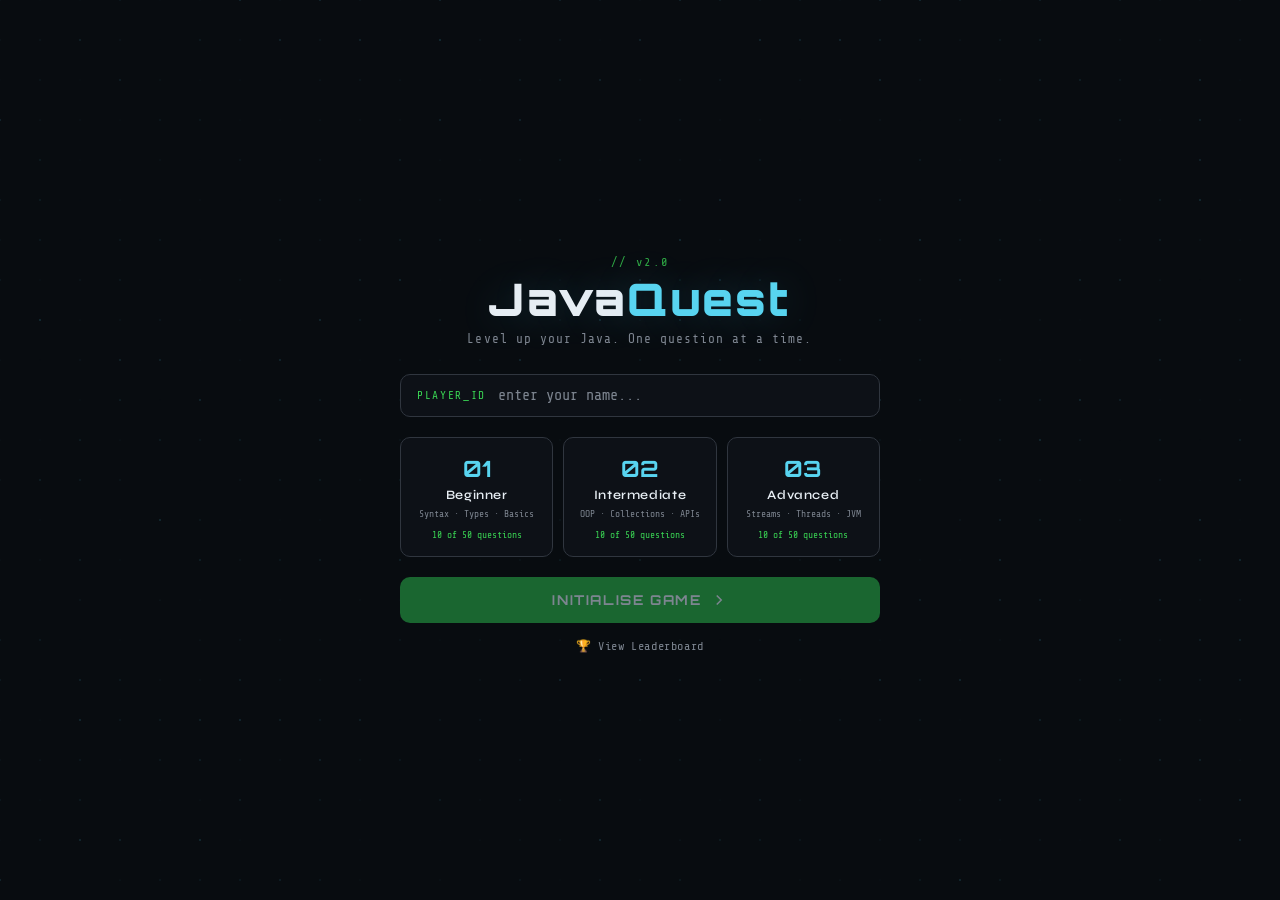
<file: docs/index.html>
<!DOCTYPE html>
<html lang="en">
<head>
  <meta charset="UTF-8" />
  <meta name="viewport" content="width=device-width, initial-scale=1.0" />
  <link rel="icon" type="image" href="favicon.png">
  <title>JavaQuest — Master Java</title>
  <link rel="preconnect" href="https://fonts.googleapis.com" />
  <link rel="preconnect" href="https://fonts.gstatic.com" crossorigin />
  <link href="https://fonts.googleapis.com/css2?family=Share+Tech+Mono&family=Orbitron:wght@700;900&family=Syne:wght@400;600&display=swap" rel="stylesheet" />
  <link rel="stylesheet" href="css/style.css" />
</head>
<body>

  <!-- Animated background grid -->
  <canvas id="bgCanvas"></canvas>

  <div class="shell">

    <!-- ── SCREEN 1: INTRO ─────────────────────────── -->
    <div id="screen-intro" class="screen active">
      <div class="logo-block">
        <div class="logo-tag">// v2.0</div>
        <h1 class="logo">Java<span>Quest</span></h1>
        <p class="tagline">Level up your Java. One question at a time.</p>
      </div>

      <div class="name-row">
        <label for="playerName">PLAYER_ID</label>
        <input id="playerName" type="text" placeholder="enter your name..." autocomplete="off" maxlength="20" />
      </div>

      <div class="level-grid">
        <button class="level-card" data-level="beginner">
          <span class="lc-icon">01</span>
          <span class="lc-label">Beginner</span>
          <span class="lc-desc">Syntax · Types · Basics</span>
          <span class="lc-count">10 of 50 questions</span>
        </button>
        <button class="level-card" data-level="intermediate">
          <span class="lc-icon">02</span>
          <span class="lc-label">Intermediate</span>
          <span class="lc-desc">OOP · Collections · APIs</span>
          <span class="lc-count">10 of 50 questions</span>
        </button>
        <button class="level-card" data-level="advanced">
          <span class="lc-icon">03</span>
          <span class="lc-label">Advanced</span>
          <span class="lc-desc">Streams · Threads · JVM</span>
          <span class="lc-count">10 of 50 questions</span>
        </button>
      </div>

      <button id="startBtn" class="btn-primary" disabled>
        <span>INITIALISE GAME</span>
        <svg viewBox="0 0 24 24" fill="none" stroke="currentColor" stroke-width="2"><polyline points="9 18 15 12 9 6"/></svg>
      </button>

      <a href="leaderboard.html" class="lb-link">🏆 View Leaderboard</a>
    </div>

    <!-- ── SCREEN 2: GAME ──────────────────────────── -->
    <div id="screen-game" class="screen">

      <div class="game-header">
        <div class="gh-left">
          <span class="gh-level" id="gh-level">BEGINNER</span>
          <span class="gh-qnum" id="gh-qnum">Q 1 / 10</span>
        </div>
        <div class="progress-bar"><div class="progress-fill" id="progressFill"></div></div>
        <div class="gh-score-wrap">
          <span class="gh-score-label">SCORE</span>
          <span class="gh-score" id="gh-score">000</span>
        </div>
      </div>

      <div class="timer-bar"><div class="timer-fill" id="timerFill"></div></div>

      <div class="question-card" id="questionCard">
        <p class="q-label">QUESTION</p>
        <h2 id="questionText">Loading...</h2>
      </div>

      <div class="options-grid" id="optionsGrid">
        <button class="opt-btn" data-idx="0"></button>
        <button class="opt-btn" data-idx="1"></button>
        <button class="opt-btn" data-idx="2"></button>
        <button class="opt-btn" data-idx="3"></button>
      </div>
      

      <div class="feedback-row" id="feedbackRow">
        <span id="feedbackText"></span>
        <button id="nextBtn" class="btn-next hidden">NEXT <span>→</span></button>
      </div>
    </div>

    <!-- ── SCREEN 3: RESULT ────────────────────────── -->
    <div id="screen-result" class="screen">
      <div class="result-inner">
        <div class="result-badge" id="resultBadge">🎉</div>
        <h2 class="result-title" id="resultTitle">Game Over</h2>
        <div class="result-score-wrap">
          <span class="result-score" id="resultScore">0</span>
          <span class="result-total" id="resultTotal">/ 10</span>
        </div>
        <p class="result-msg" id="resultMsg"></p>
        <div class="result-stats" id="resultStats"></div>
        <div class="result-btns">
          <button class="btn-primary" id="playAgainBtn">PLAY AGAIN</button>
          <a href="leaderboard.html" class="btn-secondary">LEADERBOARD</a>
        </div>
      </div>
    </div>

  </div>

  <script src="js/game.js"></script>
</body>
</html>
</file>
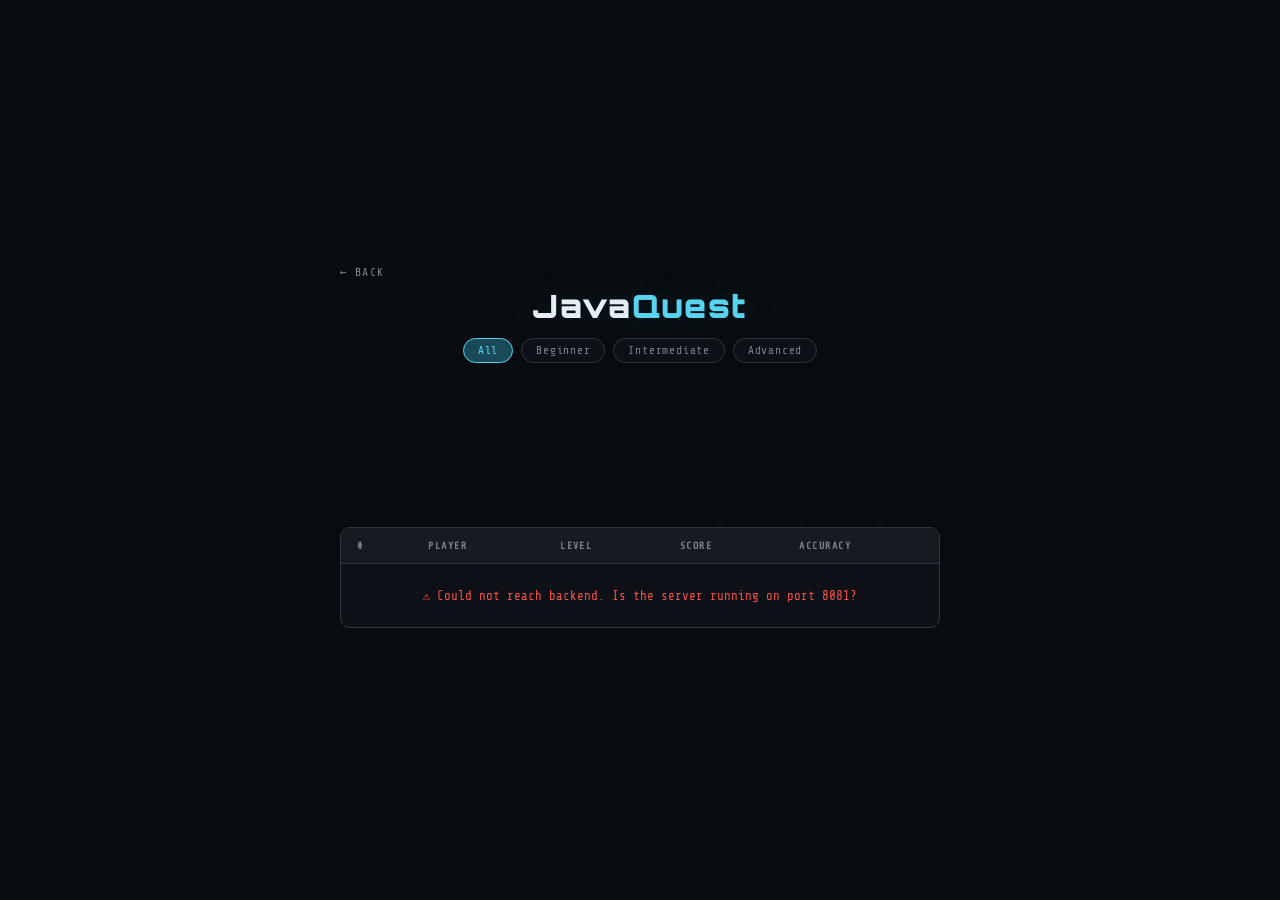
<file: docs/leaderboard.html>
<!DOCTYPE html>
<html lang="en">
<head>
  <meta charset="UTF-8" />
  <meta name="viewport" content="width=device-width, initial-scale=1.0" />
  <title>JavaQuest — Leaderboard</title>
  <link rel="preconnect" href="https://fonts.googleapis.com" />
  <link rel="preconnect" href="https://fonts.gstatic.com" crossorigin />
  <link href="https://fonts.googleapis.com/css2?family=Share+Tech+Mono&family=Orbitron:wght@700;900&family=Syne:wght@400;600&display=swap" rel="stylesheet" />
  <link rel="stylesheet" href="css/style.css" />
</head>
<body>

  <canvas id="bgCanvas"></canvas>

  <div class="shell lb-shell">

    <div class="lb-header">
      <a href="index.html" class="back-btn">← BACK</a>
      <h1 class="logo lb-logo">Java<span>Quest</span></h1>
      <div class="filter-row">
        <button class="filter-btn active" data-filter="all">All</button>
        <button class="filter-btn" data-filter="beginner">Beginner</button>
        <button class="filter-btn" data-filter="intermediate">Intermediate</button>
        <button class="filter-btn" data-filter="advanced">Advanced</button>
      </div>
    </div>

    <div class="lb-podium" id="lbPodium">
      <!-- top 3 injected by JS -->
    </div>

    <div class="lb-table-wrap">
      <table class="lb-table">
        <thead>
          <tr>
            <th>#</th>
            <th>PLAYER</th>
            <th>LEVEL</th>
            <th>SCORE</th>
            <th>ACCURACY</th>
          </tr>
        </thead>
        <tbody id="leaderboardBody">
          <tr class="lb-loading"><td colspan="5">Loading scores...</td></tr>
        </tbody>
      </table>
    </div>

    <p class="lb-empty hidden" id="lbEmpty">No scores yet. Be the first! 🚀</p>

  </div>

  <script src="js/leaderboard.js"></script>
</body>
</html>
</file>
<file: docs/css/style.css>
/* ═══════════════════════════════════════════════
   JavaQuest — Production CSS
   Theme: Dark Terminal / Coder Aesthetic
═══════════════════════════════════════════════ */

:root {
  --bg:        #080c10;
  --surface:   #0d1117;
  --surface2:  #161b22;
  --surface3:  #1c2330;
  --border:    #30363f;
  --green:     #39d353;
  --green-dim: #1a6630;
  --cyan:      #58d4f0;
  --cyan-dim:  #1a4a57;
  --yellow:    #f0c040;
  --red:       #f85149;
  --red-dim:   #5a1a1a;
  --text:      #e6edf3;
  --text-muted:#7d8590;
  --font-mono: 'Share Tech Mono', monospace;
  --font-head: 'Orbitron', sans-serif;
  --font-body: 'Syne', sans-serif;
  --radius:    10px;
  --glow-g:    0 0 20px rgba(57,211,83,.35);
  --glow-c:    0 0 20px rgba(88,212,240,.35);
}

*, *::before, *::after { box-sizing: border-box; margin: 0; padding: 0; }

html { font-size: 16px; }

body {
  background: var(--bg);
  color: var(--text);
  font-family: var(--font-body);
  min-height: 100vh;
  display: flex;
  justify-content: center;
  align-items: center;
  overflow-x: hidden;
}

/* ── Background Canvas ─────────────────────── */
#bgCanvas {
  position: fixed;
  inset: 0;
  z-index: 0;
  pointer-events: none;
  opacity: .35;
}

/* ── Shell ─────────────────────────────────── */
.shell {
  position: relative;
  z-index: 1;
  width: min(480px, 96vw);
  padding: 0 0 32px;
  animation: shellIn .5s cubic-bezier(.22,1,.36,1) both;
}

@keyframes shellIn {
  from { opacity: 0; transform: translateY(24px); }
  to   { opacity: 1; transform: translateY(0); }
}

/* ── Screens ───────────────────────────────── */
.screen { display: none; }
.screen.active { display: block; }

/* ══════════════════════════════════════════════
   INTRO SCREEN
══════════════════════════════════════════════ */
.logo-block {
  text-align: center;
  padding: 40px 0 28px;
}

.logo-tag {
  font-family: var(--font-mono);
  font-size: .75rem;
  color: var(--green);
  letter-spacing: .2em;
  margin-bottom: 8px;
  opacity: .8;
}

.logo {
  font-family: var(--font-head);
  font-size: 2.8rem;
  font-weight: 900;
  color: var(--text);
  letter-spacing: .05em;
  text-shadow: 0 0 40px rgba(88,212,240,.2);
  line-height: 1;
}

.logo span { color: var(--cyan); }

.tagline {
  font-family: var(--font-mono);
  font-size: .8rem;
  color: var(--text-muted);
  margin-top: 10px;
  letter-spacing: .08em;
}

/* Name input */
.name-row {
  display: flex;
  align-items: center;
  gap: 12px;
  background: var(--surface);
  border: 1px solid var(--border);
  border-radius: var(--radius);
  padding: 12px 16px;
  margin-bottom: 20px;
}

.name-row label {
  font-family: var(--font-mono);
  font-size: .7rem;
  color: var(--green);
  letter-spacing: .15em;
  white-space: nowrap;
}

.name-row input {
  flex: 1;
  background: transparent;
  border: none;
  outline: none;
  font-family: var(--font-mono);
  font-size: .95rem;
  color: var(--text);
  caret-color: var(--green);
}

.name-row input::placeholder { color: var(--text-muted); }

/* Level grid */
.level-grid {
  display: grid;
  grid-template-columns: repeat(3, 1fr);
  gap: 10px;
  margin-bottom: 20px;
}

.level-card {
  background: var(--surface);
  border: 1px solid var(--border);
  border-radius: var(--radius);
  padding: 16px 10px;
  cursor: pointer;
  display: flex;
  flex-direction: column;
  align-items: center;
  gap: 5px;
  transition: all .25s ease;
  color: var(--text);
  text-align: center;
}

.level-card:hover {
  border-color: var(--cyan);
  background: var(--surface2);
  transform: translateY(-3px);
  box-shadow: var(--glow-c);
}

.level-card.active {
  border-color: var(--green);
  background: var(--surface2);
  box-shadow: var(--glow-g);
}

.lc-icon {
  font-family: var(--font-head);
  font-size: 1.4rem;
  font-weight: 700;
  color: var(--cyan);
}

.level-card.active .lc-icon { color: var(--green); }

.lc-label {
  font-family: var(--font-body);
  font-size: .8rem;
  font-weight: 600;
  letter-spacing: .05em;
}

.lc-desc {
  font-family: var(--font-mono);
  font-size: .6rem;
  color: var(--text-muted);
  line-height: 1.4;
}

.lc-count {
  font-family: var(--font-mono);
  font-size: .6rem;
  color: var(--green);
  margin-top: 3px;
}

/* Primary button */
.btn-primary {
  width: 100%;
  padding: 14px 20px;
  background: var(--green);
  color: var(--bg);
  border: none;
  border-radius: var(--radius);
  font-family: var(--font-head);
  font-size: .85rem;
  font-weight: 700;
  letter-spacing: .12em;
  cursor: pointer;
  display: flex;
  align-items: center;
  justify-content: center;
  gap: 8px;
  transition: all .2s ease;
  box-shadow: 0 4px 20px rgba(57,211,83,.3);
}

.btn-primary svg { width: 18px; height: 18px; }

.btn-primary:hover:not(:disabled) {
  background: #46e061;
  box-shadow: 0 4px 30px rgba(57,211,83,.6);
  transform: translateY(-1px);
}

.btn-primary:disabled {
  background: var(--green-dim);
  color: var(--text-muted);
  cursor: not-allowed;
  box-shadow: none;
}

.btn-secondary {
  flex: 1;
  padding: 13px;
  background: var(--surface2);
  color: var(--text);
  border: 1px solid var(--border);
  border-radius: var(--radius);
  font-family: var(--font-head);
  font-size: .75rem;
  font-weight: 700;
  letter-spacing: .1em;
  cursor: pointer;
  text-align: center;
  text-decoration: none;
  display: inline-flex;
  align-items: center;
  justify-content: center;
  transition: all .2s ease;
}

.btn-secondary:hover {
  border-color: var(--cyan);
  color: var(--cyan);
}

.lb-link {
  display: block;
  text-align: center;
  margin-top: 16px;
  font-family: var(--font-mono);
  font-size: .75rem;
  color: var(--text-muted);
  text-decoration: none;
  letter-spacing: .05em;
  transition: color .2s;
}

.lb-link:hover { color: var(--yellow); }

/* ══════════════════════════════════════════════
   GAME SCREEN
══════════════════════════════════════════════ */
.game-header {
  display: flex;
  align-items: center;
  gap: 12px;
  padding: 20px 0 10px;
}

.gh-left {
  display: flex;
  flex-direction: column;
  gap: 3px;
  min-width: 90px;
}

.gh-level {
  font-family: var(--font-mono);
  font-size: .6rem;
  color: var(--green);
  letter-spacing: .15em;
}

.gh-qnum {
  font-family: var(--font-head);
  font-size: .75rem;
  color: var(--text-muted);
}

.progress-bar {
  flex: 1;
  height: 4px;
  background: var(--surface2);
  border-radius: 2px;
  overflow: hidden;
}

.progress-fill {
  height: 100%;
  background: var(--green);
  border-radius: 2px;
  transition: width .5s cubic-bezier(.22,1,.36,1);
  box-shadow: 0 0 8px var(--green);
}

.gh-score-wrap { text-align: right; min-width: 60px; }
.gh-score-label {
  font-family: var(--font-mono);
  font-size: .55rem;
  color: var(--text-muted);
  display: block;
  letter-spacing: .1em;
}

.gh-score {
  font-family: var(--font-head);
  font-size: 1.2rem;
  color: var(--cyan);
}

/* Timer */
.timer-bar {
  height: 3px;
  background: var(--surface2);
  border-radius: 2px;
  overflow: hidden;
  margin-bottom: 18px;
}

.timer-fill {
  height: 100%;
  width: 100%;
  background: var(--cyan);
  border-radius: 2px;
  transition: width .1s linear, background .5s ease;
  box-shadow: 0 0 8px var(--cyan);
}

.timer-fill.urgent { background: var(--red); box-shadow: 0 0 8px var(--red); }

/* Question card */
.question-card {
  background: var(--surface);
  border: 1px solid var(--border);
  border-radius: var(--radius);
  padding: 24px 22px;
  margin-bottom: 16px;
  min-height: 110px;
  display: flex;
  flex-direction: column;
  gap: 10px;
  animation: fadeSlide .3s ease both;
}

@keyframes fadeSlide {
  from { opacity: 0; transform: translateY(8px); }
  to   { opacity: 1; transform: translateY(0); }
}

.q-label {
  font-family: var(--font-mono);
  font-size: .6rem;
  color: var(--text-muted);
  letter-spacing: .2em;
}

.question-card h2 {
  font-family: var(--font-body);
  font-size: 1.05rem;
  font-weight: 600;
  line-height: 1.5;
  color: var(--text);
}

/* Options */
.options-grid {
  display: grid;
  grid-template-columns: 1fr 1fr;
  gap: 9px;
  margin-bottom: 14px;
}

.opt-btn {
  background: var(--surface);
  border: 1px solid var(--border);
  border-radius: var(--radius);
  padding: 13px 14px;
  color: var(--text);
  font-family: var(--font-mono);
  font-size: .82rem;
  line-height: 1.4;
  cursor: pointer;
  text-align: left;
  transition: all .18s ease;
  animation: fadeSlide .3s ease both;
  position: relative;
}

.opt-btn:nth-child(1) { animation-delay: .05s; }
.opt-btn:nth-child(2) { animation-delay: .1s; }
.opt-btn:nth-child(3) { animation-delay: .15s; }
.opt-btn:nth-child(4) { animation-delay: .2s; }

.opt-btn::before {
  content: attr(data-key);
  position: absolute;
  top: 7px; right: 9px;
  font-size: .55rem;
  color: var(--text-muted);
  font-family: var(--font-mono);
}

.opt-btn:hover:not(:disabled) {
  border-color: var(--cyan);
  background: var(--surface2);
  transform: translateX(3px);
}

.opt-btn:disabled { cursor: default; }

.opt-btn.correct {
  background: var(--green-dim);
  border-color: var(--green);
  color: var(--green);
  box-shadow: var(--glow-g);
}

.opt-btn.wrong {
  background: var(--red-dim);
  border-color: var(--red);
  color: var(--red);
}

.opt-btn.reveal {
  border-color: var(--green);
  color: var(--green);
}

/* Feedback row */
.feedback-row {
  display: flex;
  align-items: center;
  justify-content: space-between;
  min-height: 40px;
  padding: 0 4px;
}

#feedbackText {
  font-family: var(--font-mono);
  font-size: .85rem;
}

.feedback-correct { color: var(--green); }
.feedback-wrong   { color: var(--red); }
.feedback-timeout { color: var(--yellow); }

.btn-next {
  background: var(--cyan);
  color: var(--bg);
  border: none;
  border-radius: 6px;
  padding: 9px 18px;
  font-family: var(--font-head);
  font-size: .75rem;
  font-weight: 700;
  letter-spacing: .1em;
  cursor: pointer;
  display: flex;
  align-items: center;
  gap: 6px;
  transition: all .2s;
}

.btn-next:hover { background: #70ddf5; transform: translateX(2px); }

.hidden { display: none !important; }

/* ══════════════════════════════════════════════
   RESULT SCREEN
══════════════════════════════════════════════ */
.result-inner {
  text-align: center;
  padding: 32px 10px;
  animation: shellIn .5s cubic-bezier(.22,1,.36,1) both;
}

.result-badge {
  font-size: 3.5rem;
  margin-bottom: 10px;
  animation: badgePop .5s cubic-bezier(.34,1.56,.64,1) .2s both;
}

@keyframes badgePop {
  from { transform: scale(0) rotate(-20deg); }
  to   { transform: scale(1) rotate(0deg); }
}

.result-title {
  font-family: var(--font-head);
  font-size: 1.6rem;
  font-weight: 900;
  letter-spacing: .08em;
  color: var(--text);
  margin-bottom: 16px;
}

.result-score-wrap {
  display: flex;
  align-items: baseline;
  justify-content: center;
  gap: 6px;
  margin-bottom: 10px;
}

.result-score {
  font-family: var(--font-head);
  font-size: 4rem;
  font-weight: 900;
  color: var(--green);
  line-height: 1;
}

.result-total {
  font-family: var(--font-head);
  font-size: 1.4rem;
  color: var(--text-muted);
}

.result-msg {
  font-family: var(--font-mono);
  font-size: .82rem;
  color: var(--text-muted);
  margin-bottom: 20px;
}

.result-stats {
  display: grid;
  grid-template-columns: repeat(3, 1fr);
  gap: 8px;
  margin-bottom: 24px;
}

.stat-box {
  background: var(--surface);
  border: 1px solid var(--border);
  border-radius: 8px;
  padding: 12px 8px;
}

.stat-val {
  display: block;
  font-family: var(--font-head);
  font-size: 1.2rem;
  font-weight: 700;
  color: var(--cyan);
}

.stat-lbl {
  display: block;
  font-family: var(--font-mono);
  font-size: .58rem;
  color: var(--text-muted);
  letter-spacing: .1em;
  margin-top: 3px;
}

.result-btns {
  display: flex;
  gap: 10px;
}

.result-btns .btn-primary { flex: 1; }

/* ══════════════════════════════════════════════
   LEADERBOARD PAGE
══════════════════════════════════════════════ */
.lb-shell {
  width: min(600px, 96vw);
  padding-bottom: 40px;
}

.lb-header {
  padding: 28px 0 20px;
  position: relative;
}

.back-btn {
  font-family: var(--font-mono);
  font-size: .72rem;
  color: var(--text-muted);
  text-decoration: none;
  letter-spacing: .1em;
  transition: color .2s;
}

.back-btn:hover { color: var(--cyan); }

.lb-logo { font-size: 2rem; text-align: center; margin: 10px 0 16px; }

.filter-row {
  display: flex;
  gap: 8px;
  justify-content: center;
  flex-wrap: wrap;
}

.filter-btn {
  background: var(--surface);
  border: 1px solid var(--border);
  border-radius: 20px;
  padding: 5px 14px;
  font-family: var(--font-mono);
  font-size: .7rem;
  color: var(--text-muted);
  cursor: pointer;
  transition: all .2s;
  letter-spacing: .07em;
}

.filter-btn:hover, .filter-btn.active {
  border-color: var(--cyan);
  color: var(--cyan);
  background: var(--cyan-dim);
}

/* Podium */
.lb-podium {
  display: flex;
  justify-content: center;
  align-items: flex-end;
  gap: 12px;
  margin-bottom: 24px;
  min-height: 120px;
}

.podium-card {
  display: flex;
  flex-direction: column;
  align-items: center;
  gap: 6px;
  animation: podiumRise .5s cubic-bezier(.22,1,.36,1) both;
}

.podium-card:nth-child(1) { animation-delay: .15s; }
.podium-card:nth-child(2) { animation-delay: .05s; }
.podium-card:nth-child(3) { animation-delay: .25s; }

@keyframes podiumRise {
  from { opacity: 0; transform: translateY(30px); }
  to   { opacity: 1; transform: translateY(0); }
}

.podium-avatar {
  width: 44px; height: 44px;
  border-radius: 50%;
  display: flex;
  align-items: center;
  justify-content: center;
  font-family: var(--font-head);
  font-size: 1rem;
  font-weight: 900;
  border: 2px solid var(--border);
}

.podium-card[data-rank="1"] .podium-avatar { border-color: var(--yellow); color: var(--yellow); background: rgba(240,192,64,.1); }
.podium-card[data-rank="2"] .podium-avatar { border-color: #9aa5b1; color: #9aa5b1; background: rgba(154,165,177,.1); }
.podium-card[data-rank="3"] .podium-avatar { border-color: #cd7f32; color: #cd7f32; background: rgba(205,127,50,.1); }

.podium-name {
  font-family: var(--font-mono);
  font-size: .65rem;
  color: var(--text);
  max-width: 72px;
  overflow: hidden;
  text-overflow: ellipsis;
  white-space: nowrap;
  text-align: center;
}

.podium-score {
  font-family: var(--font-head);
  font-size: .9rem;
  font-weight: 700;
  color: var(--cyan);
}

.podium-bar {
  width: 64px;
  background: var(--surface2);
  border: 1px solid var(--border);
  border-radius: 6px 6px 0 0;
  display: flex;
  align-items: flex-end;
  justify-content: center;
  padding-bottom: 6px;
}

.podium-card[data-rank="1"] .podium-bar { height: 80px; border-color: var(--yellow); }
.podium-card[data-rank="2"] .podium-bar { height: 56px; }
.podium-card[data-rank="3"] .podium-bar { height: 40px; }

.podium-rank-num {
  font-family: var(--font-head);
  font-size: .75rem;
  font-weight: 700;
}

.podium-card[data-rank="1"] .podium-rank-num { color: var(--yellow); }
.podium-card[data-rank="2"] .podium-rank-num { color: #9aa5b1; }
.podium-card[data-rank="3"] .podium-rank-num { color: #cd7f32; }

/* Table */
.lb-table-wrap {
  background: var(--surface);
  border: 1px solid var(--border);
  border-radius: var(--radius);
  overflow: hidden;
}

.lb-table {
  width: 100%;
  border-collapse: collapse;
}

.lb-table th {
  font-family: var(--font-mono);
  font-size: .62rem;
  letter-spacing: .15em;
  color: var(--text-muted);
  padding: 12px 16px;
  text-align: left;
  border-bottom: 1px solid var(--border);
  background: var(--surface2);
}

.lb-table td {
  padding: 12px 16px;
  font-family: var(--font-mono);
  font-size: .82rem;
  border-bottom: 1px solid var(--surface2);
  color: var(--text);
}

.lb-table tr:last-child td { border-bottom: none; }

.lb-table tbody tr {
  transition: background .15s;
  animation: fadeSlide .3s ease both;
}

.lb-table tbody tr:hover { background: var(--surface2); }

.lb-table tbody tr:nth-child(1) td { color: var(--yellow); }

.rank-cell { color: var(--text-muted) !important; font-weight: bold; width: 40px; }
.score-cell { color: var(--cyan) !important; font-weight: bold; }

.badge-level {
  display: inline-block;
  padding: 2px 8px;
  border-radius: 10px;
  font-size: .62rem;
  letter-spacing: .08em;
  text-transform: uppercase;
}

.badge-beginner     { background: rgba(57,211,83,.15);  color: var(--green); border: 1px solid var(--green-dim); }
.badge-intermediate { background: rgba(88,212,240,.15); color: var(--cyan);  border: 1px solid var(--cyan-dim); }
.badge-advanced     { background: rgba(240,192,64,.15); color: var(--yellow); border: 1px solid rgba(240,192,64,.3); }

.lb-loading { text-align: center; }
.lb-loading td {
  color: var(--text-muted);
  font-family: var(--font-mono);
  font-size: .78rem;
  padding: 24px !important;
}

.lb-empty {
  text-align: center;
  font-family: var(--font-mono);
  font-size: .82rem;
  color: var(--text-muted);
  padding: 20px 0;
}

/* ── Scrollbar ─────────────────────────────── */
::-webkit-scrollbar { width: 6px; }
::-webkit-scrollbar-track { background: var(--bg); }
::-webkit-scrollbar-thumb { background: var(--border); border-radius: 3px; }
</file>
